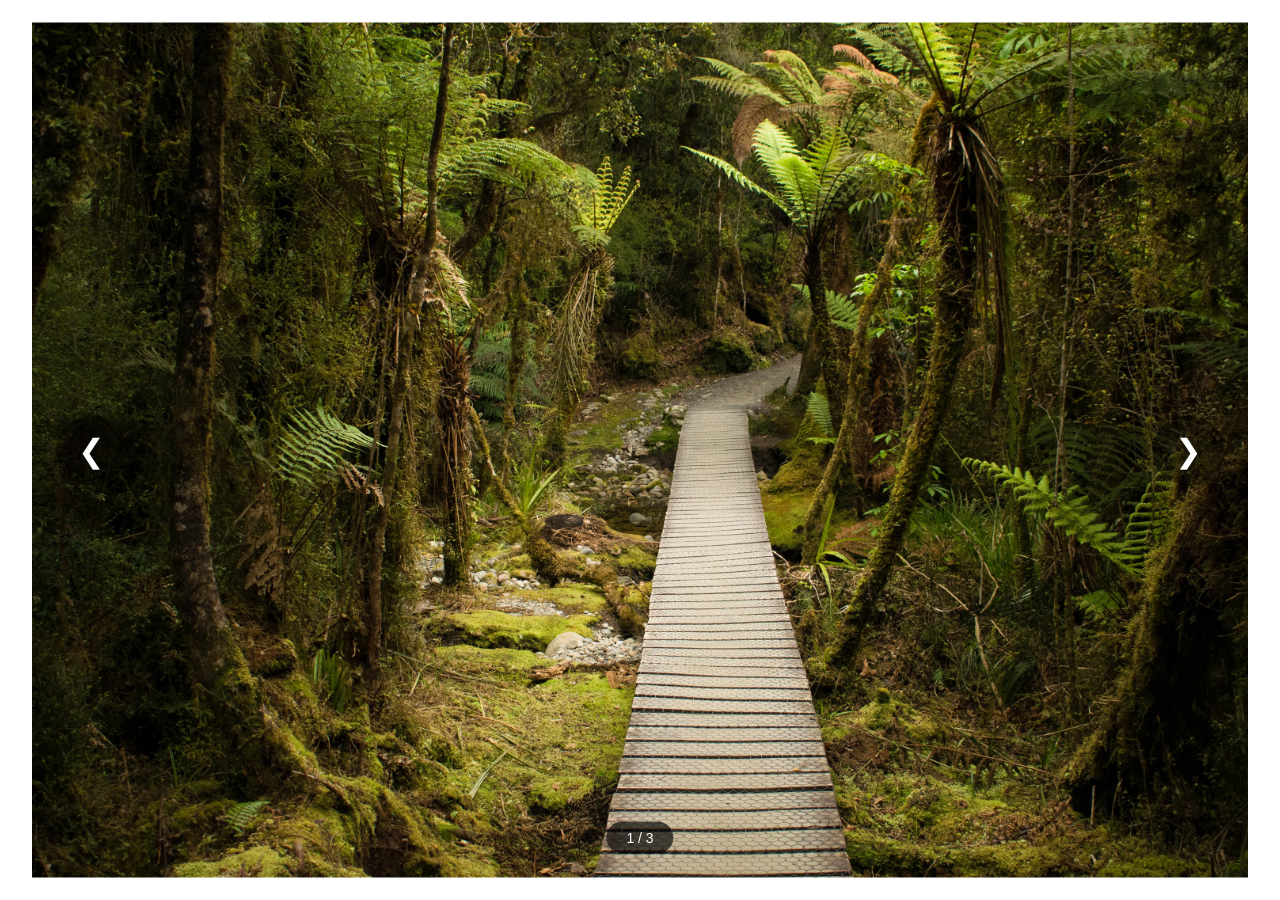
<file: school/myslideshow.html>
<!DOCTYPE html>
<html lang="en">
<head>
  <meta charset="UTF-8">
  <meta name="viewport" content="width=device-width, initial-scale=1.0">
  <title>Photo Slideshow</title>
  <link rel="stylesheet" href="style.css">
</head>
<body>

  <div class="slideshow-container">
    <img id="slideshow-img" src="images/133785613001399020.jpg" alt="Slideshow Image">
    <button class="nav-btn prev" onclick="changeSlide(-1)">&#10094;</button>
    <button class="nav-btn next" onclick="changeSlide(1)">&#10095;</button>
    <div class="counter" id="slide-counter">1 / 3</div>
  </div>

  <script src="script.js"></script>
</body>
</html>
</file>
<file: school/style.css>
* {
  margin: 0;
  padding: 0;
  box-sizing: border-box;
}

html, body {
  width: 100%;
  height: 100%;
  overflow: hidden;
  background-color: #fff;
  font-family: sans-serif;
}

.slideshow-container {
  position: fixed;
  top: 50%;
  left: 50%;
  transform: translate(-50%, -50%);
  width: 95vw;
  height: 95vh;
  height: 95dvh;
  background-color: #fff;
}

.slideshow-container img {
  position: absolute;
  inset: 0;
  width: 100%;
  height: 100%;
  object-fit: cover;
  transition: opacity 0.3s ease-in-out;
}

.nav-btn {
  position: absolute;
  top: 50%;
  transform: translateY(-50%);
  background: rgba(0, 0, 0, 0.4);
  color: #fff;
  border: none;
  font-size: 32px;
  padding: 16px 22px;
  cursor: pointer;
  border-radius: 50%;
  transition: background 0.2s ease;
  z-index: 10;
}

.nav-btn:hover {
  background: rgba(255, 255, 255, 0.3);
}

.prev { left: 24px; }
.next { right: 24px; }

.fullscreen-btn {
  position: absolute;
  top: 20px;
  right: 20px;
  background: rgba(0, 0, 0, 0.6);
  color: #fff;
  border: 1px solid rgba(255, 255, 255, 0.4);
  padding: 10px 16px;
  border-radius: 6px;
  cursor: pointer;
  font-size: 14px;
  z-index: 10;
}

.fullscreen-btn:hover {
  background: rgba(255, 255, 255, 0.2);
}

.counter {
  position: absolute;
  bottom: 24px;
  left: 50%;
  transform: translateX(-50%);
  background: rgba(0, 0, 0, 0.65);
  color: #fff;
  padding: 8px 20px;
  border-radius: 20px;
  font-size: 14px;
  z-index: 10;
}
</file>
